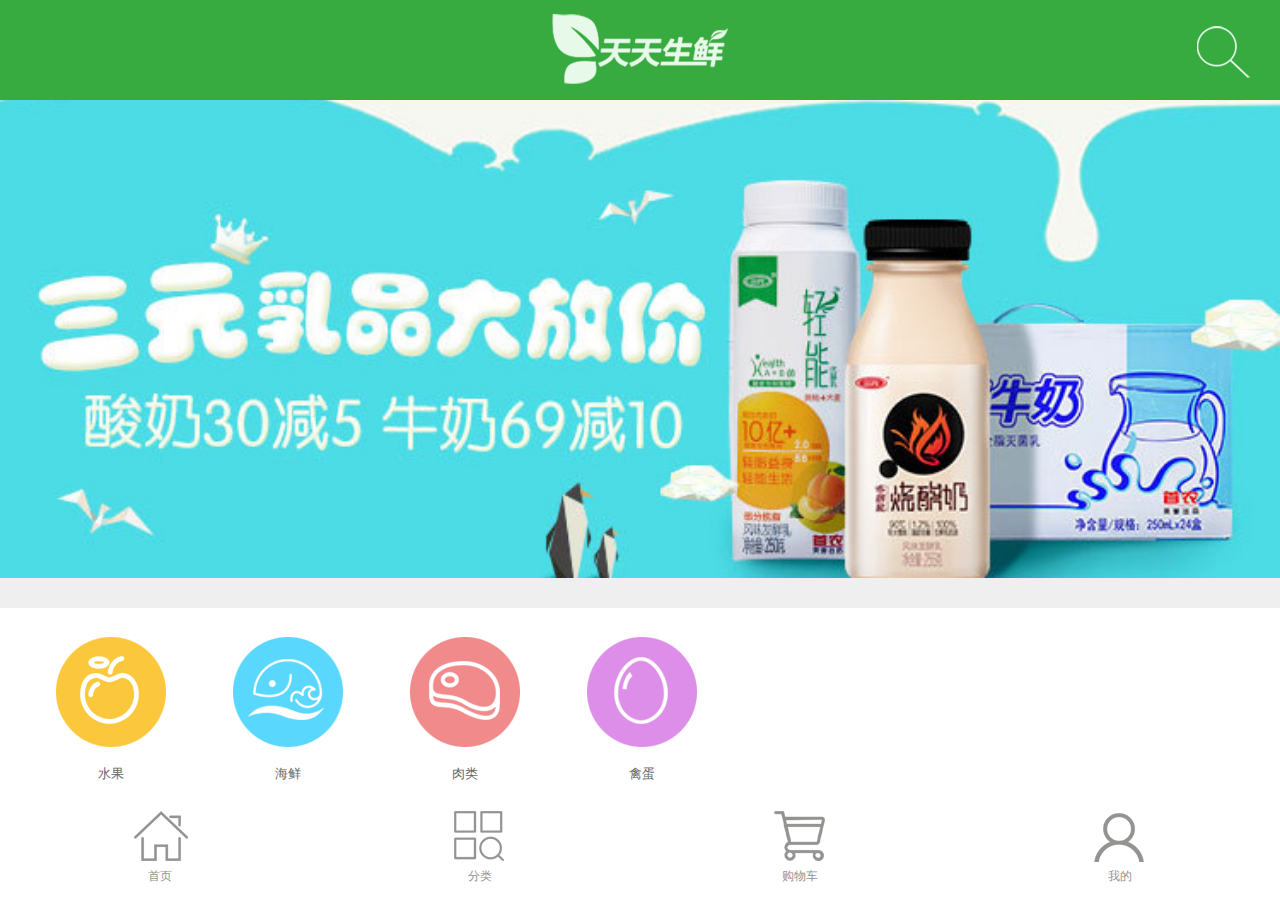
<file: 0004/web-rem/index.html>
<!DOCTYPE html>
<html lang="en">
<head>
	<meta charset="UTF-8">
	<meta name="viewport" content="width=device-width, user-scalable=no, initial-scale=1.0, maximum-scale=1.0, minimum-scale=1.0">
	<title>天天生鲜-移动端页面</title>
	<script type="text/javascript" src="js/set_root.js"></script>
	<link rel="stylesheet" type="text/css" href="css/reset.css">
	<link rel="stylesheet" type="text/css" href="css/main.css">
</head>
<body>
	<div class="main_wrap">
		<div class="header clearfix">
			<a href="#" class="logo"><img src="images/logo.png" alt="logo"></a>
			<a href="#" class="search"></a>
		</div>

		<div class="center_wrap">
			<div class="slide">
				<img src="images/slide.jpg" alt="幻灯片">
			</div>
			
			<div class="menu_con clearfix">
				<ul class="menu">
					<li>
						<a href="#"></a>
						<h2>水果</h2>
					</li>
					<li>
						<a href="#"></a>
						<h2>海鲜</h2>
					</li>
					<li>
						<a href="#"></a>
						<h2>肉类</h2>
					</li>
					<li>
						<a href="#"></a>
						<h2>禽蛋</h2>
					</li>
					<li>
						<a href="#"></a>
						<h2>蔬菜</h2>
					</li>
					<li>
						<a href="#"></a>
						<h2>速冻</h2>
					</li>
					<li>
						<a href="#"></a>
						<h2>热卖</h2>
					</li>
					<li>
						<a href="#"></a>
						<h2>新品</h2>
					</li>
				</ul>
			</div>

			<div class="common_model clearfix">
				<div class="common_title">
					<h3 class="fl">新鲜水果</h3>
					<a href="#" class="fr">更多 &gt;</a>
				</div>

				<div class="banner"><img src="images/banner.jpg" alt="banner"></div>
				
				<ul class="goods_list">
					<li>
						<a href="#" class="goods_pic"><img src="images/goods.jpg" alt="产品图片"></a>
						<h4 class="goods_name">新西兰皇家大红富士</h4>
						<p class="goods_unit">12/提</p>
						<p class="goods_price">¥68.00</p>
						<a href="#" class="add_chart"></a>
					</li>

					<li>
						<a href="#" class="goods_pic"><img src="images/goods.jpg" alt="产品图片"></a>
						<h4 class="goods_name">新西兰皇家大红富士</h4>
						<p class="goods_unit">12/提</p>
						<p class="goods_price">¥68.00</p>
						<a href="#" class="add_chart"></a>
					</li>

					<li>
						<a href="#" class="goods_pic"><img src="images/goods.jpg" alt="产品图片"></a>
						<h4 class="goods_name">新西兰皇家大红富士</h4>
						<p class="goods_unit">12/提</p>
						<p class="goods_price">¥68.00</p>
						<a href="#" class="add_chart"></a>
					</li>
				</ul>
			</div>

			<div class="common_model clearfix">
				<div class="common_title">
					<h3 class="fl">新鲜水果</h3>
					<a href="#" class="fr">更多 &gt;</a>
				</div>

				<div class="banner"><img src="images/banner.jpg" alt="banner"></div>
				
				<ul class="goods_list">
					<li>
						<a href="#" class="goods_pic"><img src="images/goods.jpg" alt="产品图片"></a>
						<h4 class="goods_name">新西兰皇家大红富士</h4>
						<p class="goods_unit">12/提</p>
						<p class="goods_price">¥68.00</p>
						<a href="#" class="add_chart"></a>
					</li>

					<li>
						<a href="#" class="goods_pic"><img src="images/goods.jpg" alt="产品图片"></a>
						<h4 class="goods_name">新西兰皇家大红富士</h4>
						<p class="goods_unit">12/提</p>
						<p class="goods_price">¥68.00</p>
						<a href="#" class="add_chart"></a>
					</li>

					<li>
						<a href="#" class="goods_pic"><img src="images/goods.jpg" alt="产品图片"></a>
						<h4 class="goods_name">新西兰皇家大红富士</h4>
						<p class="goods_unit">12/提</p>
						<p class="goods_price">¥68.00</p>
						<a href="#" class="add_chart"></a>
					</li>
				</ul>
			</div>

		</div>

		<div class="footer">
			<ul>
				<li>
					<a href="#"></a>
					<h2>首页</h2>
				</li>
				<li>
					<a href="#"></a>
					<h2>分类</h2>
				</li>
				<li>
					<a href="#"></a>
					<h2>购物车</h2>
				</li>
				<li>
					<a href="#"></a>
					<h2>我的</h2>
				</li>
			</ul>
		</div>
	</div>
</body>
</html>
</file>
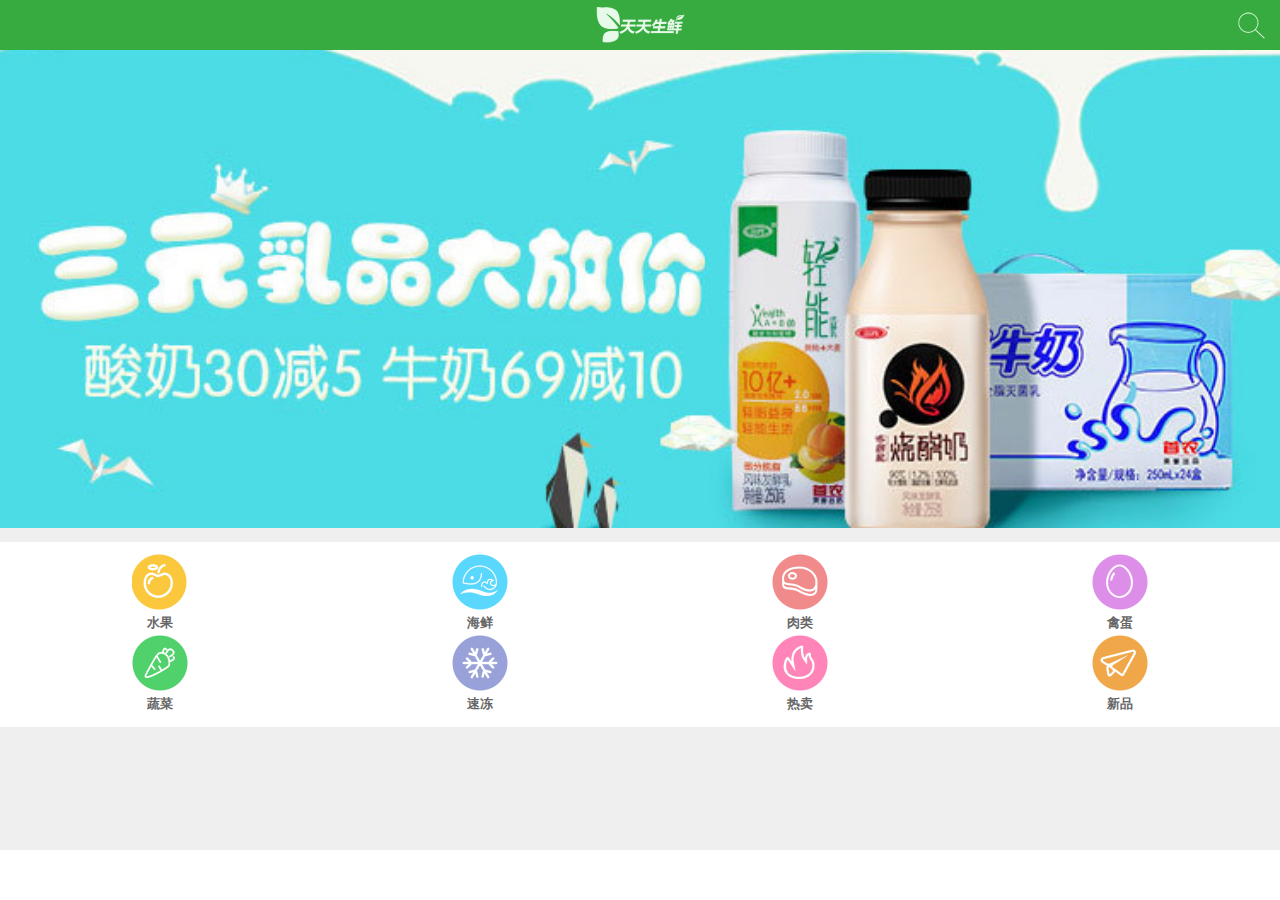
<file: 0004/web1/index.html>
<!DOCTYPE html>
<html lang="en">
<head>
	<meta charset="UTF-8">
	<meta name="viewport" content="width=device-width, user-scalable=no, initial-scale=1.0, maximum-scale=1.0, minimum-scale=1.0">
	<title>天天生鲜-移动端页面</title>
	<link rel="stylesheet" type="text/css" href="css/reset.css">
	<link rel="stylesheet" type="text/css" href="css/main.css">
</head>
<body>
	<div class="main_wrap">
		<div class="header clearfix">
			<a href="#" class="logo"><img src="images/logo.png" alt="天天生鲜"></a>
			<a href="#" class="search"></a>
		</div>

		<div class="center_wrap">
			<div class="slide">
				<img src="images/slide.jpg" alt="图片">
			</div>
			<ul class="menu">
				<li>
					<a href="#"></a>
					<h2>水果</h2>
				</li>
				<li>
					<a href="#"></a>
					<h2>海鲜</h2>
				</li>
				<li>
					<a href="#"></a>
					<h2>肉类</h2>
				</li>
				<li>
					<a href="#"></a>
					<h2>禽蛋</h2>
				</li>
				<li>
					<a href="#"></a>
					<h2>蔬菜</h2>
				</li>
				<li>
					<a href="#"></a>
					<h2>速冻</h2>
				</li>
				<li>
					<a href="#"></a>
					<h2>热卖</h2>
				</li>
				<li>
					<a href="#"></a>
					<h2>新品</h2>
				</li>
			</ul>
			
		</div>

		<div class="footer"></div>
	</div>
</body>
</html>
</file>
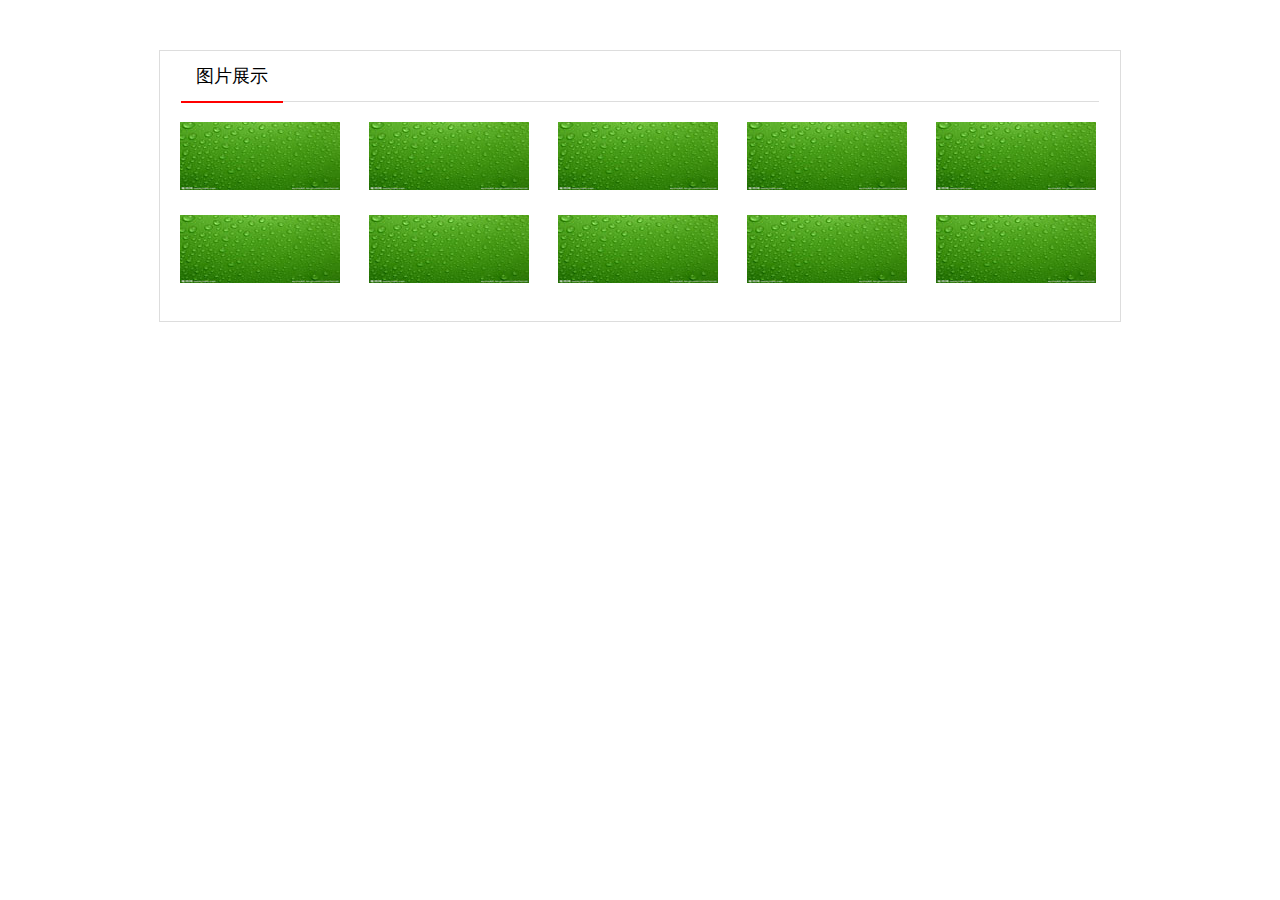
<file: 0001/001-图片布局.html>
<!DOCTYPE html>
<html lang="en">
<head>
	<meta charset="UTF-8">
	<title>图片布局</title>
	<link rel="stylesheet" type="text/css" href="css/main.css">
</head>
<body>
	<div class="con">
		<h3><span>图片展示</span></h3>
		<ul class="clearfix">
			<li><img src="images/111.jpg" alt="商品图片"></li>
			<li><img src="images/111.jpg" alt="商品图片"></li>
			<li><img src="images/111.jpg" alt="商品图片"></li>
			<li><img src="images/111.jpg" alt="商品图片"></li>
			<li><img src="images/111.jpg" alt="商品图片"></li>
			<li><img src="images/111.jpg" alt="商品图片"></li>
			<li><img src="images/111.jpg" alt="商品图片"></li>
			<li><img src="images/111.jpg" alt="商品图片"></li>
			<li><img src="images/111.jpg" alt="商品图片"></li>
			<li><img src="images/111.jpg" alt="商品图片"></li>
		</ul>
	</div>
</body>
</html>
</file>
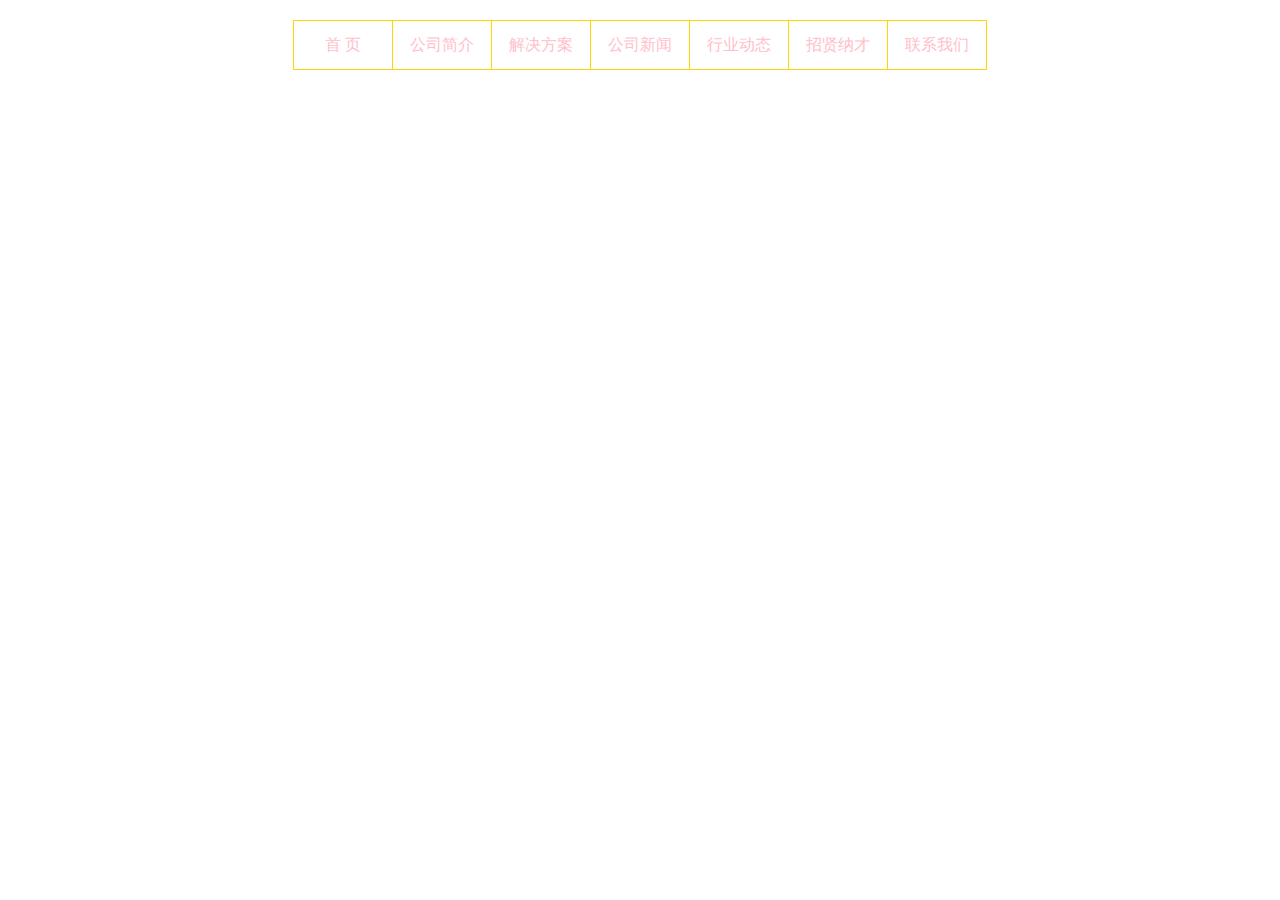
<file: 0001/002-顶部菜单.html>
<!DOCTYPE html>
<html lang="en">
<head>
	<meta charset="UTF-8">
	<title>顶部菜单练习</title>
	<style type="text/css">
		
		body,ul{
			padding:0px;
			margin:0px;
		}

		.con{
			width:694px;
			height:50px;
			margin:20px auto 0px;
		}

		.con ul{
			list-style:none;
			font-size:0px;

		}

		.con ul li{
			width:98px;
			height:48px;
			border:1px solid gold;
			display:inline-block;
			text-align: center;
			margin-right:-1px;
		}

		.con ul li a{
			font:16px/48px 'Microsoft Yahei';
			color:pink;
			text-decoration:none;
			
		}
		.con ul li a:hover{
			color:red;
		}
		.con ul li:hover{
			background-color:blue;
		}

	</style>
</head>
<body>
	<div class="con">
		<ul>
			<li><a href="#">首 页</a></li>
			<li><a href="#">公司简介</a></li>
			<li><a href="#">解决方案</a></li>
			<li><a href="#">公司新闻</a></li>
			<li><a href="#">行业动态</a></li>
			<li><a href="#">招贤纳才</a></li>
			<li><a href="#">联系我们</a></li>
		</ul>
	</div>
</body>
</html>
</file>
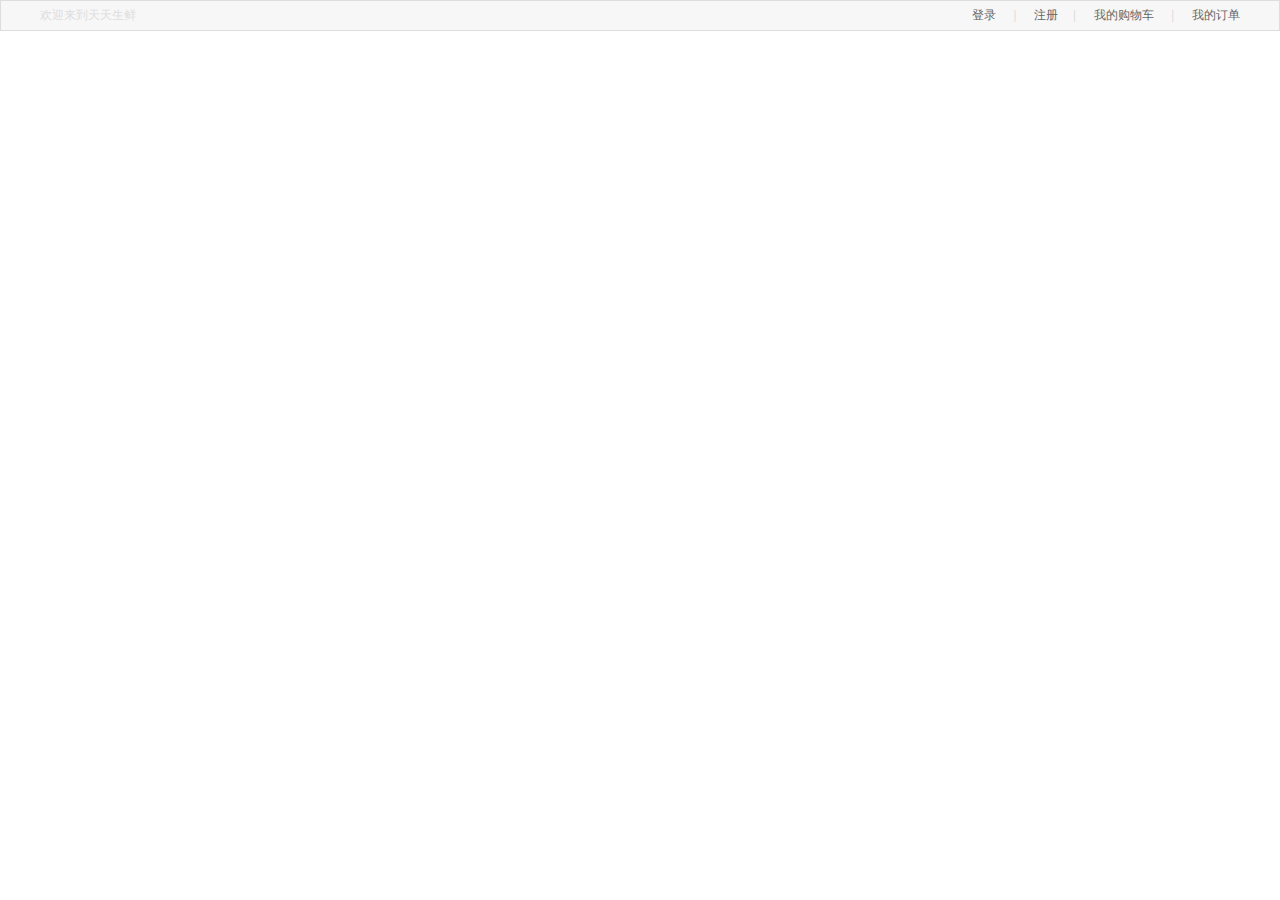
<file: 0002/001-header.html>
<!DOCTYPE html PUBLIC "-//W3C//DTD XHTML 1.0 Transitional//EN" "http://www.w3.org/TR/xhtml1/DTD/xhtml1-transitional.dtd">
<html xmlns="http://www.w3.org/1999/xhtml" xml:lang="en">
<head>
	<meta http-equiv="Content-Type" content="text/html;charset=UTF-8">
	<title>网站顶部练习</title>
	<link rel="stylesheet" type="text/css" href="css/001-reset.css">
	<link rel="stylesheet" type="text/css" href="css/001-main.css">
</head>
<body>
	<!-- 顶部练习 -->
	<div class="header_con">
		<div class="header">
			<div class="welcome fl">欢迎来到天天生鲜</div>

			<div class="user_info fr">
				<div class="user_login_link fl">
					<a href="#">登录</a>
					<span>|</span>
					<a href="#">注册</a>
				</div>
				
				<div class="user_welcome fl">
					欢迎您 ：<em>张山</em>
				</div>
				
				<div class="user_shopping fl">
					<span>|</span>
					<a href="#">我的购物车</a>
					<span>|</span>
					<a href="#">我的订单</a>
				</div>
			</div>
		</div>
	</div>
</body>
</html>
</file>
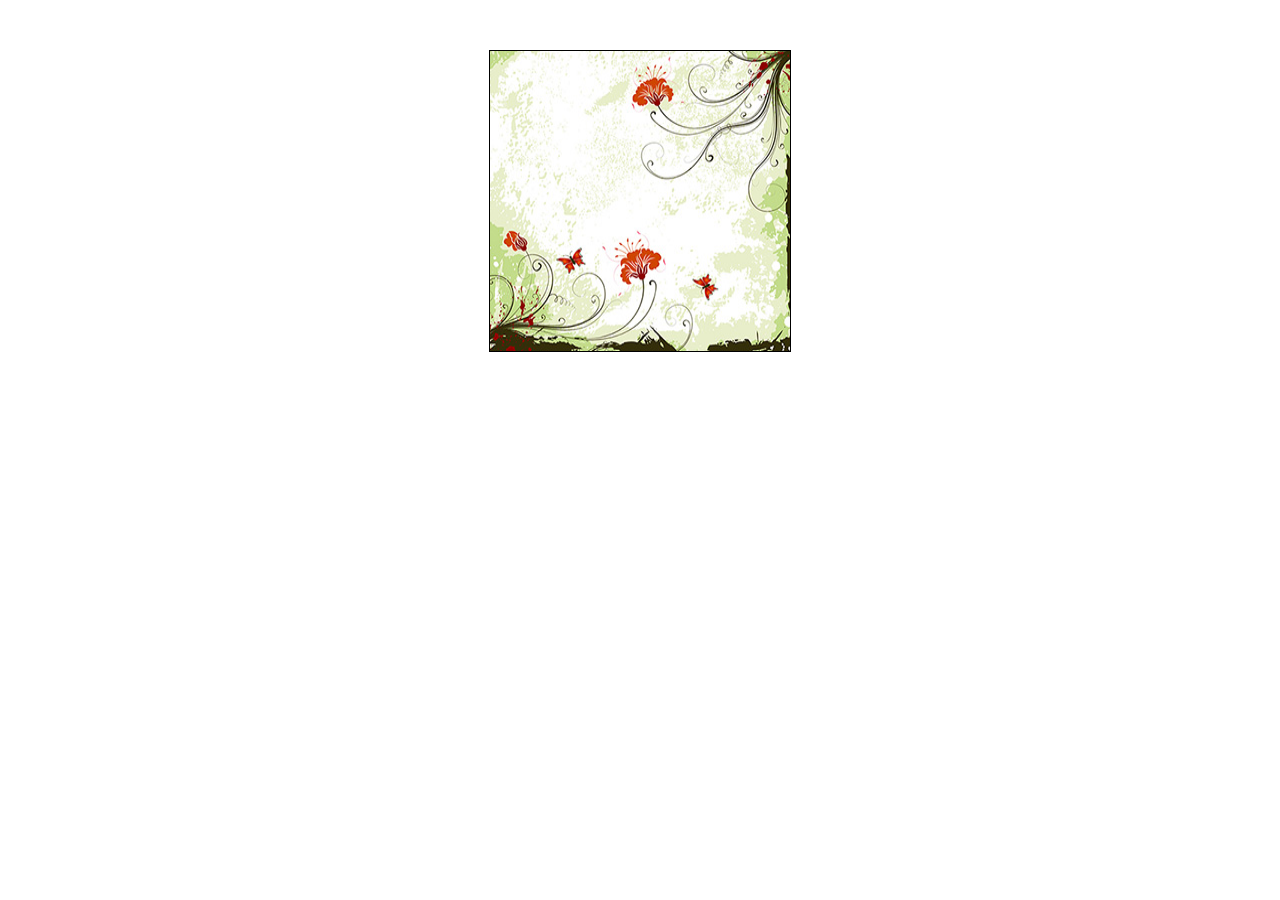
<file: 0003/001-在图片上滑动文字练习.html>
<!DOCTYPE html>
<html lang="en">
<head>
	<meta charset="UTF-8">
	<title>在图片上滑动文字动画练习</title>
	<style type="text/css">
		.box{
			width:300px;
			height:300px;
			border:1px solid #000000;
			margin:50px auto 0px;
			position:relative;
			overflow:hidden;
			cursor:pointer;
		}
		.box img{
			width:300px;
			height:300px;
		}
		.pic_info{
			width:300px;
			height:200px;
			background-color:rgba(0,0,0,0);
			color:#ffffff;
			position:absolute;
			top:300px;
			left:0px;
			transition:all 1s ease 1s;
			font-family:"Microsoft Yahei"; 
		}
		.box:hover .pic_info{
			top:10px;
			left:10px;
			color:red;
		}
	</style>
</head>
<body>
	<div class="box">
		<img src="images/location_bg.jpg" alt="">
		<div class="pic_info">
			天下风云出我辈，<br />
			一入江湖岁月催。<br />
			皇图霸业谈笑中，<br />
			不胜江湖一场醉。<br />
			提剑跨骑挥鬼雨，<br />
			白骨如山鸟惊飞。<br />
			尘世如潮人如水，<br />
			只叹江湖几人回。
		</div>
	</div>
</body>
</html>
</file>
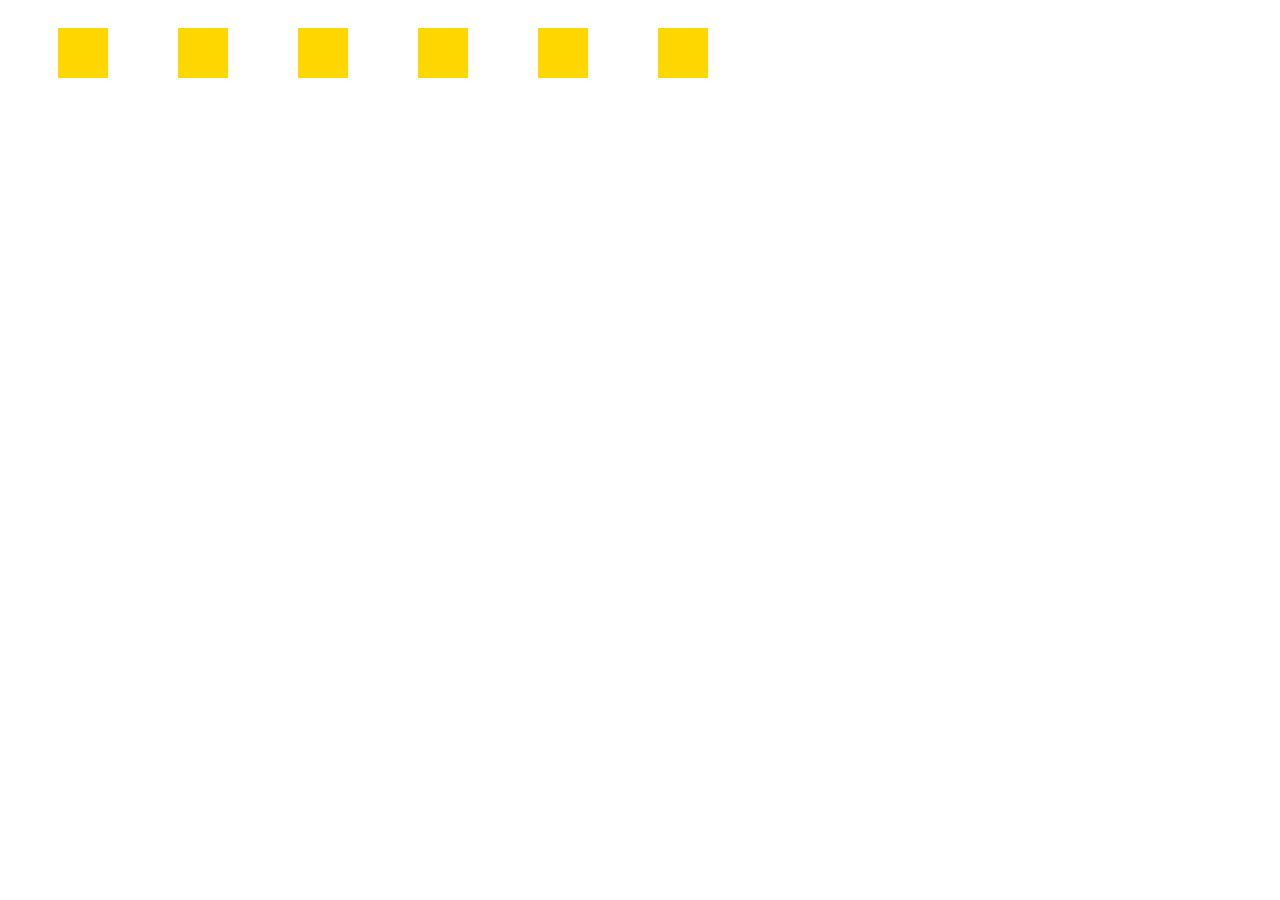
<file: 0003/002-transition动画练习.html>
<!DOCTYPE html>
<html lang="en">
<head>
	<meta charset="UTF-8">
	<title>transition动画练习</title>
	<style type="text/css">
		div{
			width:50px;
			height:50px;
			background-color:gold;
			float:left;
			margin:20px 20px 0px 50px;
			transition:all 2s ease ;

		}
		div:nth-child(1):hover{
			height:500px;
			background-color:green;
		}
		div:nth-child(2):hover{
			height:800px;
			background-color:red;
		}
		div:nth-child(3):hover{
			height:500px;
			background-color:greenyellow;
		}
		div:nth-child(4):hover{
			height:800px;
			background-color:blue;
		}
		div:nth-child(5):hover{
			height:500px;
			background-color:pink;
		}
		div:nth-child(6):hover{
			height:800px;
			background-color:cyan;
		}
	</style>
</head>
<body>
	<div></div>
	<div></div>
	<div></div>
	<div></div>
	<div></div>
	<div></div>
</body>
</html>
</file>
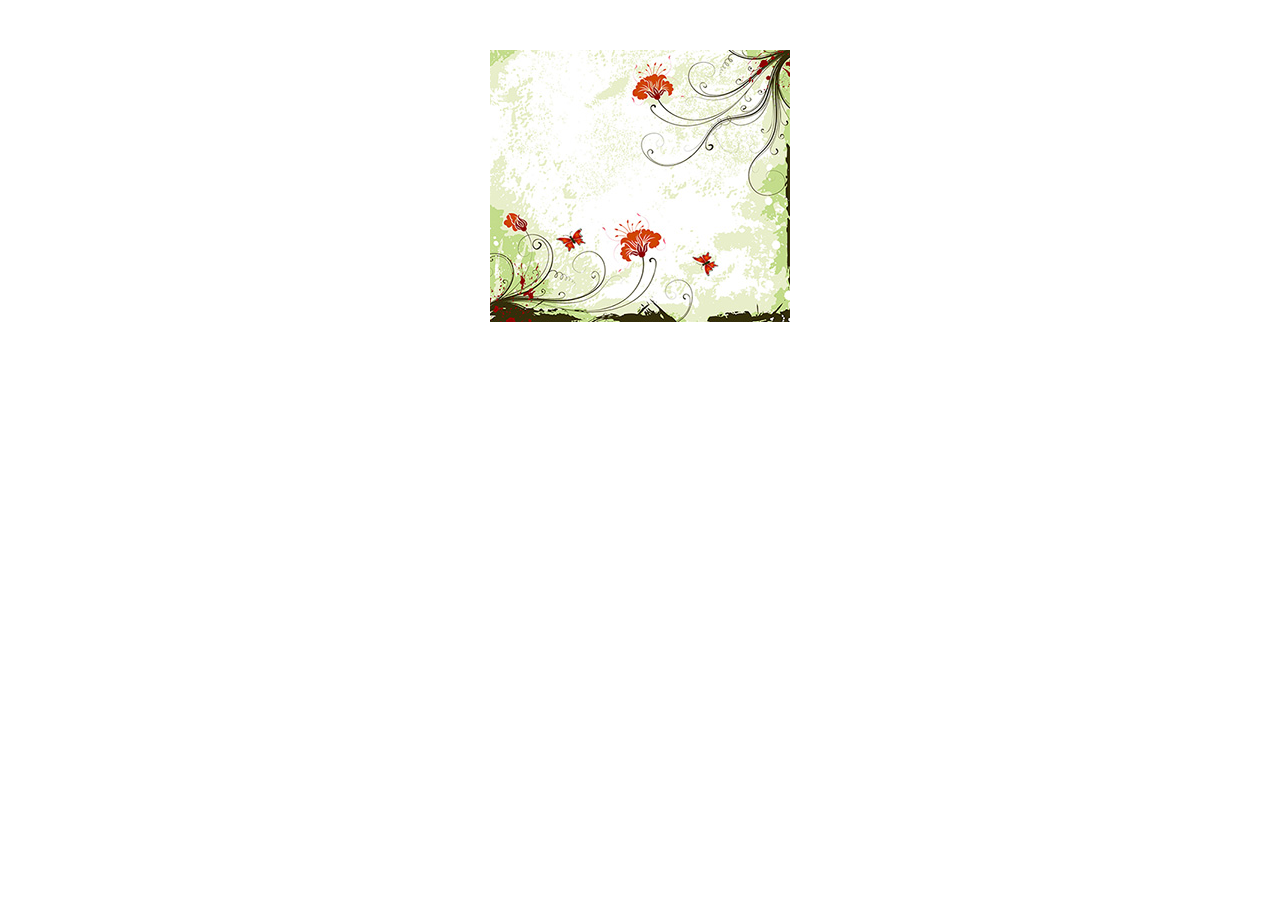
<file: 0003/003-图片翻转练习.html>
<!DOCTYPE html>
<html lang="en">
<head>
	<meta charset="UTF-8">
	<title>图片翻转练习</title>
	<style type="text/css">
		.con{
			width:300px;
			height:272px;
			margin:50px auto 0px;
			position:relative;
			transform-style:preserve-3d;
			cursor:pointer;
		}
		.con img,.box{
			width:300px;
			height:272px;
			position:absolute;
			top:0px;
			left:0px;
			transform:perspective(800px) rotateY(0deg);
			-webkit-backface-visibility:hidden;
			transition:all 1s ease; 
		}
		.box{
			background-color:gold;
			text-align:center;
			font:50px/272px "Microsoft Yahei";
			color:red;
			transform:translateZ(2px) rotateY(180deg);
		}
		.con:hover img{
			transform:perspective(800px) rotateY(180deg);
		}
		.con:hover .box{
			transform:perspective(800px) rotateY(0deg);
		}
	</style>
</head>
<body>
	<div class="con">
		<img src="images/location_bg.jpg" alt="图片">
		<div class="box">我相信</div>
	</div>
</body>
</html>
</file>
<file: 0004/web-rem/css/main.css>
body{
	font-family:"Microsoft Yahei";
}

/*整体样式，上中下三部分*/
.main_wrap{
	position:absolute;
	left:0rem;
	right:0rem;
	top:0rem;
	bottom:0rem;
	background-color:gold;
}

.header{
	height:2.5rem;
	background-color:#37ab40;
	position:relative;
}

.center_wrap{
	position:absolute;
	left:0rem;
	right:0rem;
	top:2.5rem;
	bottom:2.5rem;
	background-color:#efefef;
	overflow-x:hidden;
	overflow-y:auto;
}

.footer{
	position:absolute;
	width:100%;
	height:2.5rem;
	left:0rem;
	bottom:0rem;
	background-color:#ffffff;
}

/*顶部内容样式*/
.header .logo{
	width:4.45rem;
	height:1.8rem;
	display:block;
	margin:0.35rem auto 0rem;
}

.header .logo img{
	width:100%;
}

.header .search{
	position:absolute;
	width:1.35rem;
	height:1.35rem;
	right:0.75rem;
	top:0.625rem;
	background:url(../images/icons.png) left top no-repeat;
	background-size:3.0rem 42.0rem;
}

/*中部上部内容样式*/
.slide img{
	width:100%;
}

.menu_con{
	height:9.25rem;
	background-color:#ffffff;
	margin-top:0.5rem;
	overflow:hidden;
}

.menu_con .menu{
	width:19rem;
	height:8.1rem;
	margin:0.7rem 0rem 0rem 1.375rem;
}

.menu li{
	width:2.8rem;
	height:4.1rem;
	float:left;
	margin-right:1.625rem;
}

.menu li a{
	display:block;
	width:2.8rem;
	height:2.8rem;
	background:url(../images/icons.png) left -3.0rem no-repeat;
	background-size:3.0rem 42.0rem;
}

.menu li h2{
	height:1.3rem;
	font:13px/1.3rem "Microsoft Yahei";
	color:#666666;
	text-align:center;
}

.menu li:nth-child(2) a{
	background-position:left -6rem;
}
.menu li:nth-child(3) a{
	background-position:left -9rem;
}
.menu li:nth-child(4) a{
	background-position:left -12rem;
}
.menu li:nth-child(5) a{
	background-position:left -15rem;
}
.menu li:nth-child(6) a{
	background-position:left -18rem;
}
.menu li:nth-child(7) a{
	background-position:left -21rem;
}
.menu li:nth-child(8) a{
	background-position:left -24rem;
}

/*中部中部内容样式*/
.common_model{
	background-color:#ffffff;
	margin:0.5rem 0rem;
}

.common_title{
	width:17.75rem;
	height:0.9rem;
	margin:0.8rem auto 0rem;
}

.common_title h3{
	border-left:0.25rem solid #fbc83d;
	/*文字是加粗的，所以在字体大小前添加一个bold*/
	font:bold 15px/0.9rem "Microsoft Yahei";
	color:#fbc83d;
	text-indent:0.4rem;
}

.common_title a{
	font:12px/0.9rem "Microsoft Yahei";
	color:#7f7f7f;
}

.banner{
	width:17.75rem;
	height:4.5rem;
	margin:0.5rem auto 0rem;
}

.banner img{
	width:100%;
}

/*中部下部内容的样式*/
.goods_list{
	width:17.75rem;
	height:9.35rem;
	margin:0.5rem auto 0.7rem;
}

.goods_list li{
	position:relative;
	float:left;
	width:5.8rem;
	height:9.35rem;
	border-right:1px solid #e7e7e7;  
}

.goods_list li:last-child{
	border-right:0px;
}

.goods_list li .goods_pic{
	display:block;
	width:4.5rem;
	height:4.5rem;
	margin:0.5rem auto 0rem;
}

.goods_list li .goods_pic img{
	width:100%;
}

.goods_list li .goods_name{
	width:5.0rem;
	/*超出部分隐藏裁切掉*/
	overflow:hidden;
	/*文字不换行*/
	white-space:nowrap;
	/*文字超出使用省略号*/
	text-overflow:ellipsis;
	font:15px/15px "Microsoft Yahei";
	color:#666666;
	margin:0.75rem auto 0rem;
}

.goods_list li .goods_unit{
	width:5.0rem;
	font:12px/12px "Microsoft Yahei";
	color:#bbbbbb;
	margin:0.8rem auto 0rem;
}

.goods_list li .goods_price{
	width:5.0rem;
	font:12px/12px "Microsoft Yahei";
	color:#ff4400;
	margin:0.5rem auto 0rem;
}

.goods_list li .add_chart{
	position:absolute;
	right:0.675rem;
	bottom:0rem;
	width:1.7rem;
	height:1.7rem;
	background:url(../images/icons.png) left -27rem no-repeat;
	background-size:3.0rem 42.0rem;
}

/*响应式布局，根据屏幕大小调整宽度*/
@media (min-width:380px) {
	.goods_list li .goods_price{
		font:14px/14px "Microsoft Yahei";
	}
}


/*底部内容样式*/
.footer ul{
	height:2.5rem;
}

.footer li{
	width:25%;
	height:2.5rem;
	float:left;
}

.footer li a{
	display:block;
	width:1.375rem;
	height:1.3rem;
	margin:0.25rem auto 0rem;
	background:url(../images/icons.png) left -30rem no-repeat;
	background-size:3.0rem 42.0rem;
}

.footer li:nth-child(2) a{
	background-position:left -33rem;
} 

.footer li:nth-child(3) a{
	background-position:left -36rem;
} 

.footer li:nth-child(4) a{
	background-position:left -38.95rem;
} 

.footer li h2{
	font:12px/12px "Microsoft Yahei";
	color:#949392;
	text-align:center;
	margin-top:0.2rem;
}
</file>
<file: 0004/web1/css/main.css>
body{
	font-family:"Microsoft Yahei";
}

/*整体样式，上中下三部分*/
.main_wrap{
	position:absolute;
	left:0px;
	right:0px;
	top:0px;
	bottom:0px;
	background-color:gold;
}

.header{
	height:50px;
	background-color:#37ab40;
	position:relative;
}

.center_wrap{
	position:absolute;
	left:0px;
	right:0px;
	top:50px;
	bottom:50px;
	background-color:#efefef;
	overflow-x:hidden;
	overflow-y:auto;
}

.footer{
	position:absolute;
	width:100%;
	height:50px;
	left:0px;
	bottom:0px;
	background-color:#ffffff;
}

/*顶部样式*/
.header .logo{
	/*因为logo图都是放大1倍图片，所以要对宽高进行除2*/
	width:89px;
	height:36px;
	display:block;
	margin:7px auto 0px;
}

/*图片有一个特性，如果给一边的宽高，另一边可以根据比例自动缩放，只需要给你个边的值就可以，比如宽或高*/
.header .logo img{
	/*宽度直接引用父级的宽度使用*/
	width:100%;
}

.header .search{
	/*因为图标要进行定位，所以父级也要进行定位*/
	/*因为图都是放大一倍的，所以都要除2*/
	position:absolute;
	width:27px;
	height:27px;
	top:12px;
	right:15px;
	background:url(../images/icons.png) left top no-repeat;
	background-size:60px 840px;
}

/*中间部分*/
/*注：因为slide是div标签，是一个块元素，不给宽度就是父级的100%
因为slide就是等于父级的宽度，img是slide的子级，所以img宽度的100%，
就是父级的100%*/
.center_wrap .slide img{
	width:100%;
}

/*使用padding将上面撑下来，但总高度要剪掉padding的值*/
.center_wrap .menu{
	height:173px;
	background-color:#ffffff;
	margin-top:10px;
	padding-top:12px;
}

/*使用流体布局，宽度按照百分比划分*/
.menu li{
	width:25%;
	height:81px;
	float:left;
}

.menu li a{
	display:block;
	/*调试浏览器中不同的手机尺寸，观察页面是否出现裁切，如果有，可以通过适当加大点宽度解决*/
	width:56px;
	height:56px;
	background:url(../images/icons.png) -1px -60px no-repeat;
	background-size:60px 840px;
	margin:0px auto;
}

.menu li h2{
	height:25px;
	font:bold 13px/25px "Microsoft Yahei";
	text-align:center;
	color:#666666;
}

.menu li:nth-child(2) a{
	background-position:left -120px;
}
.menu li:nth-child(3) a{
	background-position:left -180px;
}
.menu li:nth-child(4) a{
	background-position:left -240px;
}
.menu li:nth-child(5) a{
	background-position:left -300px;
}
.menu li:nth-child(6) a{
	background-position:left -360px;
}
.menu li:nth-child(7) a{
	background-position:left -420px;
}
.menu li:nth-child(8) a{
	background-position:left -480px;
}
</file>
<file: 0001/css/main.css>
body,ul,h3{
	padding:0px;
	margin:0px;
}
ul{
	list-style:none;
	
}
.clearfix:before,.clearfix:after{
	content:"";
	display:table;
}
.clearfix:after{
	clear:both;
}
.clearfix:after{
	zoom:1;
}
.con{
	width:960px;
	border:1px solid #ddd;
	margin:50px auto 0;
	overflow:hidden;
}
.con h3{
	height:50px;
	width:918px;
	border-bottom:1px solid #ddd;
	margin:0px auto 0px;
	
	
}
.con h3 span{
	display:inline-block;
	height:50px;
	border-bottom:2px solid red;
	padding:0px 15px;
	font:18px/50px 'Microsoft Yahei';
	color:#000;
}
.con ul{
	width: 950px;
	/*background-color: gold;*/
	margin-left:20px;
	margin-top:20px;
	margin-bottom:13px;
}

.con ul li{
	float:left;

	width:160px;
	height:68px;
	margin:0px 29px 25px 0px;
}
</file>
<file: 0002/css/001-main.css>
body{
	font-size:12px;
	font-family:"Microsoft Yahei";
	color:#666666;
}
.header_con{
	height:29px;
	border:1px solid #dddddd;
	background-color:#f7f7f7;
}
.header{
	width:1200px;
	height:29px;
	margin:0px auto;
}

.welcome{
	font:12px/29px "Microsoft Yahei";
	color:#dddddd;
}

.user_login_link,.user_welcome,.user_shopping{
	height:29px;
	line-height:29px;
}
.user_login_link a,.user_shopping a{
	color:#666666;
}
.user_login_link a:hover,.user_shopping a:hover{
	color:#ff8800;
}

.user_login_link span,.user_shopping span{
	margin:0px 15px;
	color:#cecece;
}

.user_welcome{
	display:none;
}

.user_welcome em{
	color:#ff8800;
}
</file>
